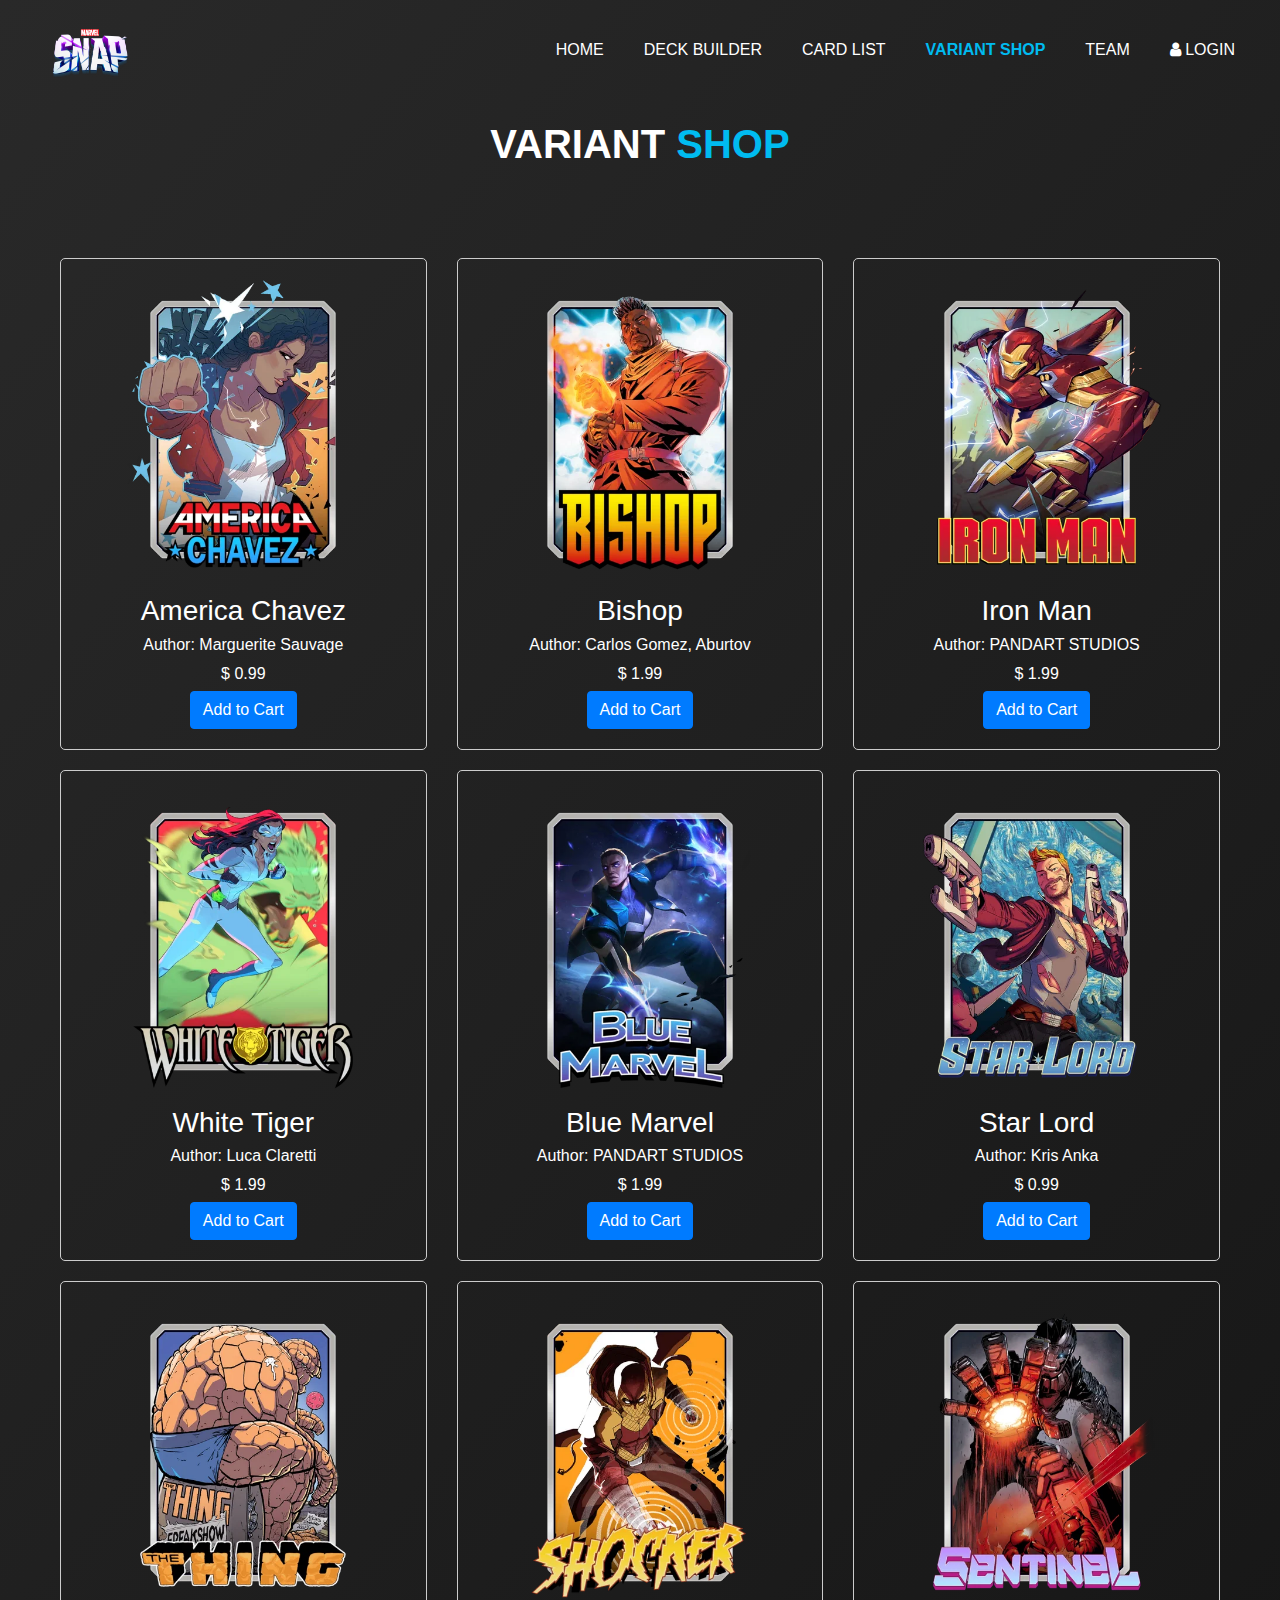
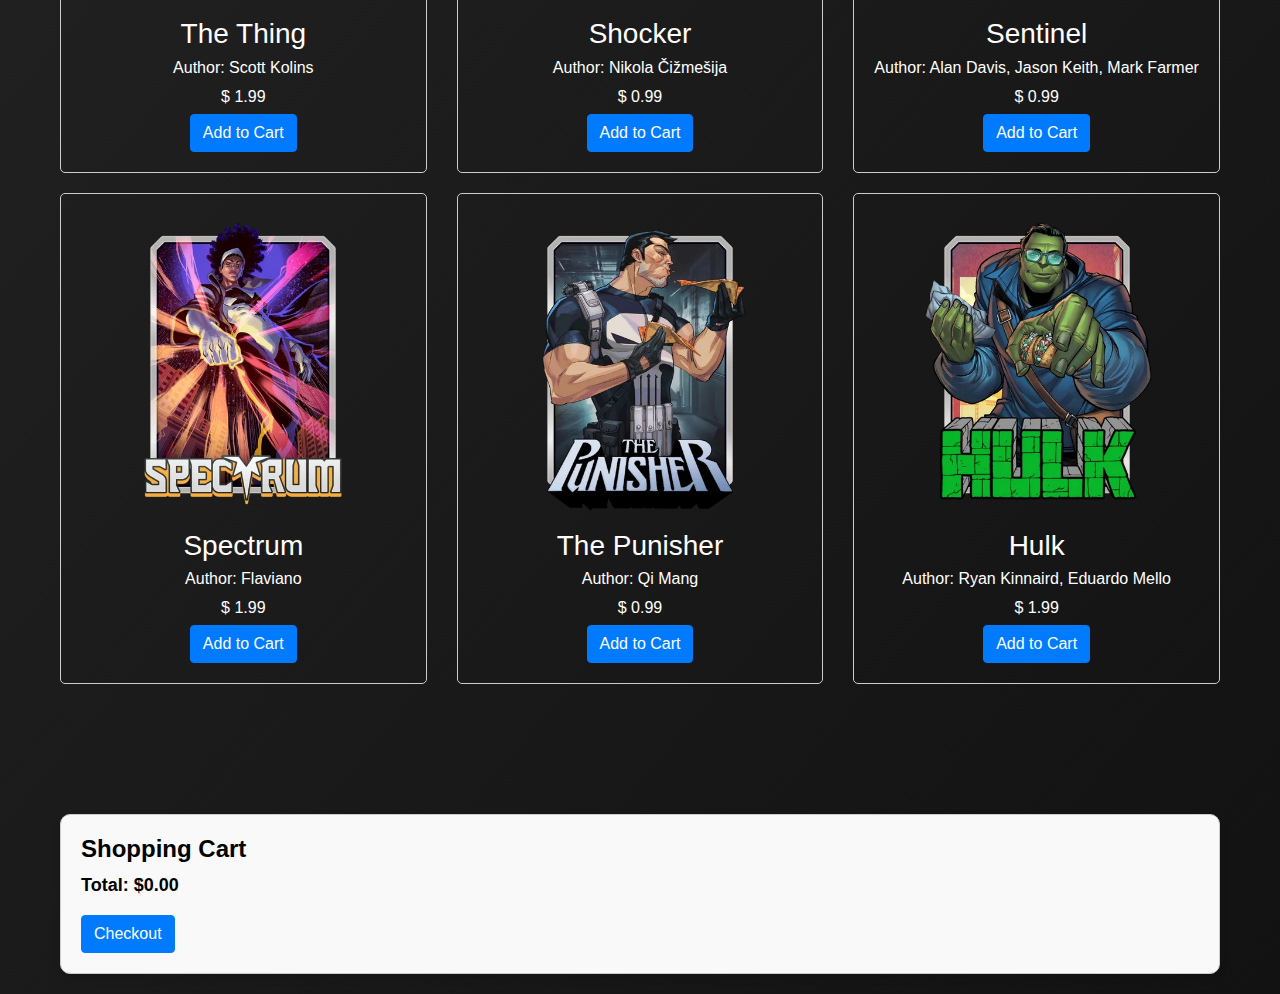
<file: prova.html>
<!DOCTYPE html>
<html lang="it">
<head>
  <meta charset="utf-8" />
  <meta http-equiv="X-UA-Compatible" content="IE=edge" />
  <meta name="viewport" content="width=device-width, initial-scale=1, shrink-to-fit=no" />
  <meta name="keywords" content="" />
  <meta name="description" content="" />
  <meta name="author" content="" />
  <link rel="shortcut icon" href="images/favicon.png" type="">
  <title>Login - Marvel Snap List</title>
  <link rel="stylesheet" type="text/css" href="css/bootstrap.css" />
  <link href="https://fonts.googleapis.com/css2?family=Roboto:wght@400;500;700;900&display=swap" rel="stylesheet">
  <link rel="stylesheet" type="text/css" href="https://cdnjs.cloudflare.com/ajax/libs/OwlCarousel2/2.3.4/assets/owl.carousel.min.css" />
  <link href="css/font-awesome.min.css" rel="stylesheet" />
  <link href="css/style.css" rel="stylesheet" />
  <link href="css/responsive.css" rel="stylesheet" />
</head>
<body class="sub_page">
  <div class="hero_area">
    <div class="hero_bg_box">
      <div class="bg_img_box">
        <img src="images/hero-bg.png" alt="">
      </div>
    </div>

    <!-- header section starts -->
    <header class="header_section">
      <div class="container-fluid">
        <nav class="navbar navbar-expand-lg custom_nav-container ">
          <a class="navbar-brand" href="index.html">
            <span>
              <img src="images/logo.png" alt="Snap" width="130" height="60">
            </span>
          </a>
          <button class="navbar-toggler" type="button" data-toggle="collapse" data-target="#navbarSupportedContent" aria-controls="navbarSupportedContent" aria-expanded="false" aria-label="Toggle navigation">
            <span class=""> </span>
          </button>
          <div class="collapse navbar-collapse" id="navbarSupportedContent">
            <ul class="navbar-nav">
              <li class="nav-item">
                <a class="nav-link" href="index.html">Home</a>
              </li>
              <li class="nav-item">
                <a class="nav-link" href="deck.html">Deck Builder</a>
              </li>
              <li class="nav-item">
                <a class="nav-link" href="cards.html">Card List</a>
              </li>
              <li class="nav-item active">
                <a class="nav-link" href="shop.html">Variant Shop</a>
              </li>
              <li class="nav-item">
                <a class="nav-link" href="team.html">Team</a> 
              </li>
              <li class="nav-item">
                <a class="nav-link" href="login.html"> <i class="fa fa-user" aria-hidden="true"></i> Login</a>
              </li>
            </ul>
          </div>
        </nav>
      </div>
    </header>
    <!-- end header section -->

    <style>
        /* Stili CSS per la pagina */
        body {
          font-family: Arial, sans-serif;
          margin: 0;
          padding: 0;
        }
        .container {
          max-width: 1200px;
          margin: 0 auto;
          padding: 20px;
        }
        .product_box {
          border: 1px solid #ccc;
          border-radius: 5px;
          padding: 20px;
          margin-bottom: 20px;
          text-align: center;
        }
        .cart {
          border: 1px solid #ccc;
          border-radius: 10px;
          padding: 20px;
          background-color: #f9f9f9;
          margin-top: 20px;
          box-shadow: 0 4px 8px rgba(0, 0, 0, 0.1);
          color: black; /* Cambia il colore del testo a nero */
        }
        .cart h2 {
          margin-top: 0;
          font-size: 24px;
          font-weight: bold;
        }
        #cartItems {
          list-style-type: none;
          padding: 0;
          margin: 0;
        }
        #cartItems li {
          padding: 8px 0;
          border-bottom: 1px solid #ddd;
        }
        #cartTotal {
          font-weight: bold;
          font-size: 18px;
        }
        .btn-primary {
          background-color: #007bff;
          border-color: #007bff;
          color: white;
        }
        .btn-primary:hover {
          background-color: #0056b3;
          border-color: #004085;
        }
        .btn-primary:focus {
          box-shadow: 0 0 0 0.2rem rgba(0,123,255,.5);
        }
      </style>

    <div class="container">
      <div class="heading_container heading_center">
        <h1>
          VARIANT <span>SHOP</span>
        </h1>
      </div>

      <!-- Product section -->
      <section class="product_section layout_padding">
        <div class="row">
          <!-- Product 1 -->
          <div class="col-md-4">
            <div class="product_box">
              <img src="images/var1.png" alt="America Chavez" width="300" height="300">
              <h3>America Chavez</h3>
              <p>Author: Marguerite Sauvage </p>
              <p>$ 0.99</p>
              <button class="btn btn-primary add_to_cart_btn" onclick="addToCart('America Chavez', 0.99)">Add to Cart</button>
            </div>
          </div>
          <!-- Product 2 -->
          <div class="col-md-4">
              <div class="product_box">
                <img src="images/var2.png" alt="Bishop" width="300" height="300">
                <h3>Bishop</h3>
                <p>Author: Carlos Gomez, Aburtov</p>
                <p>$ 1.99</p>
                <button class="btn btn-primary add_to_cart_btn" onclick="addToCart('Bishop', 1.99)">Add to Cart</button>
              </div>  
            </div>
            <!-- Product 3 -->
            <div class="col-md-4">
              <div class="product_box">
                <img src="images/var3.png" alt="Iron Man" width="300" height="300">
                <h3>Iron Man</h3>
                <p>Author: PANDART STUDIOS</p>
                <p>$ 1.99</p>
                <button class="btn btn-primary add_to_cart_btn" onclick="addToCart('Iron Man', 1.99)">Add to Cart</button>
              </div>
            </div>
            <!-- Product 4 -->
            <div class="col-md-4">
              <div class="product_box">
                <img src="images/var4.png" alt="White Tiger" width="300" height="300">
                <h3>White Tiger</h3>
                <p>Author: Luca Claretti</p>
                <p>$ 1.99</p>
                <button class="btn btn-primary add_to_cart_btn" onclick="addToCart('White Tiger', 1.99)">Add to Cart</button>
              </div>
            </div>
            <!-- Product 5 -->
            <div class="col-md-4">
              <div class="product_box">
                <img src="images/var5.png" alt="Blue Marvel" width="300" height="300">
                <h3>Blue Marvel</h3>
                <p>Author: PANDART STUDIOS</p>
                <p>$ 1.99</p>
                <button class="btn btn-primary add_to_cart_btn" onclick="addToCart('Blue Marvel', 1.99)">Add to Cart</button>
              </div>
            </div>
            <!-- Product 6 -->
            <div class="col-md-4">
              <div class="product_box">
                <img src="images/var6.png" alt="Star Lord" width="300" height="300">
                <h3>Star Lord</h3>
                <p>Author: Kris Anka</p>
                <p>$ 0.99</p>
                <button class="btn btn-primary add_to_cart_btn" onclick="addToCart('Star Lord', 0.99)">Add to Cart</button>
              </div>
            </div>
            <!-- Product 7 -->
            <div class="col-md-4">
              <div class="product_box">
                <img src="images/var7.png" alt="The Thing" width="300" height="300">
                <h3              >The Thing</h3>
                <p>Author: Scott Kolins</p>
                <p>$ 1.99</p>
                <button class="btn btn-primary add_to_cart_btn" onclick="addToCart('The Thing', 1.99)">Add to Cart</button>
              </div>
            </div>
            <!-- Product 8 -->
            <div class="col-md-4">
              <div class="product_box">
                <img src="images/var8.png" alt="Shocker" width="300" height="300">
                <h3>Shocker</h3>
                <p>Author: Nikola Čižmešija</p>
                <p>$ 0.99</p>
                <button class="btn btn-primary add_to_cart_btn" onclick="addToCart('Shocker', 0.99)">Add to Cart</button>
              </div>
            </div>
            <!-- Product 9 -->
            <div class="col-md-4">
              <div class="product_box">
                <img src="images/var9.png" alt="Sentinel" width="300" height="300">
                <h3>Sentinel</h3>
                <p>Author: Alan Davis, Jason Keith, Mark Farmer</p>
                <p>$ 0.99</p>
                <button class="btn btn-primary add_to_cart_btn" onclick="addToCart('Sentinel', 0.99)">Add to Cart</button>
              </div>
            </div>
            <!-- Product 10 -->
            <div class="col-md-4">
              <div class="product_box">
                <img src="images/var10.png" alt="Spectrum" width="300" height="300">
                <h3>Spectrum</h3>
                <p>Author: Flaviano</p>
                <p>$ 1.99</p>
                <button class="btn btn-primary add_to_cart_btn" onclick="addToCart('Spectrum', 1.99)">Add to Cart</button>
              </div>
            </div>
            <!-- Product 11 -->
            <div class="col-md-4">
              <div class="product_box">
                <img src="images/var11.png" alt="The Punisher" width="300" height="300">
                <h3>The Punisher</h3>
                <p>Author: Qi Mang</p>
                <p>$ 0.99</p>
                <button class="btn btn-primary add_to_cart_btn" onclick="addToCart('The Punisher', 0.99)">Add to Cart</button>
              </div>
            </div>
            <!-- Product 12 -->
            <div class="col-md-4">
              <div class="product_box">
                <img src="images/var12.png" alt="Hulk" width="300" height="300">
                <h3>Hulk</h3>
                <p>Author: Ryan Kinnaird, Eduardo Mello</p>
                <p>$ 1.99</p>
                <button class="btn btn-primary add_to_cart_btn" onclick="addToCart('Hulk', 1.99)">Add to Cart</button>
              </div>
            </div>
            <!-- Add other products similarly -->
          </div>
        </section>
  
        <!-- Cart section -->
        <div class="cart">
          <h2>Shopping Cart</h2>
          <ul id="cartItems"></ul>
          <p id="cartTotal">Total: $0.00</p>
          <button class="btn btn-primary" onclick="checkout()">Checkout</button>
        </div>
      </div>
  
      <!-- jQuery -->
      <script src="https://cdnjs.cloudflare.com/ajax/libs/jquery/3.6.0/jquery.min.js"></script>
      <!-- Bootstrap JS -->
      <script src="https://stackpath.bootstrapcdn.com/bootstrap/4.3.1/js/bootstrap.bundle.min.js"></script>
      <!-- Custom JS -->
      <script>
        var cart = [];
  
        function addToCart(productName, price) {
          cart.push({ productName: productName, price: price });
          updateCartUI();
        }
  
        function updateCartUI() {
          var cartItems = document.getElementById("cartItems");
          cartItems.innerHTML = "";
          var total = 0;
  
          cart.forEach(function(item) {
            var li = document.createElement("li");
            li.textContent = item.productName + " - $" + item.price.toFixed(2);
            cartItems.appendChild(li);
            total += item.price;
          });
  
          document.getElementById("cartTotal").textContent = "Total: $" + total.toFixed(2);
        }
  
        function checkout() {
          // Perform the checkout process
          $.ajax({
            url: 'checkout.php',
            type: 'POST',
            data: { cart: cart },
            success: function(response) {
              // Handle the response from the server
              var result = JSON.parse(response);
              if (result.status === 'success') {
                alert(result.message);
                cart = [];
                updateCartUI();
              } else {
                alert(result.message);
              }
            },
            error: function() {
              alert('Error during checkout. Please try again.');
            }
          });
        }
      </script>
      
    </body>
  </html>
</file>
<file: css/style.css>
@import url("https://fonts.googleapis.com/css2?family=Lato:wght@400;700&family=Open+Sans:wght@300;400;600;700&display=swap");
body {
  font-family: "Open Sans", sans-serif;
  color: #ffffff;
  background-color: #05004d;
  overflow-x: hidden;
}

.layout_padding {
  padding: 90px 0;
}

.layout_padding2 {
  padding: 75px 0;
}

.layout_padding2-top {
  padding-top: 75px;
}

.layout_padding2-bottom {
  padding-bottom: 75px;
}

.layout_padding-top {
  padding-top: 90px;
}

.layout_padding-bottom {
  padding-bottom: 90px;
}

.heading_container {
  display: -webkit-box;
  display: -ms-flexbox;
  display: flex;
  -webkit-box-orient: vertical;
  -webkit-box-direction: normal;
      -ms-flex-direction: column;
          flex-direction: column;
  -webkit-box-align: start;
      -ms-flex-align: start;
          align-items: flex-start;
}


.heading_container h1 {
  position: relative;
  font-weight: bold;
  margin-bottom: 0;
}

.heading_container h1 span {
  color: #00bbf0;
}

.heading_container h2 {
  position: relative;
  font-weight: bold;
  margin-bottom: 0;
}

.heading_container h2 span {
  color: #00bbf0;
}

.heading_container p {
  margin-top: 10px;
  margin-bottom: 0;
}

.heading_container.heading_center {
  -webkit-box-align: center;
      -ms-flex-align: center;
          align-items: center;
  text-align: center;
}

a,
a:hover,
a:focus {
  text-decoration: none;
}

a:hover,
a:focus {
  color: initial;
}

.btn,
.btn:focus {
  outline: none !important;
  -webkit-box-shadow: none;
          box-shadow: none;
}

/*header section*/
.hero_area {
  position: relative;
  min-height: 100vh;
  display: -webkit-box;
  display: -ms-flexbox;
  display: flex;
  -webkit-box-orient: vertical;
  -webkit-box-direction: normal;
      -ms-flex-direction: column;
          flex-direction: column;
}

.hero_area .hero_bg_box {
  position: absolute;
  top: 0;
  left: 0;
  width: 100%;
  height: 100%;
  display: -webkit-box;
  display: -ms-flexbox;
  display: flex;
  -webkit-box-pack: center;
      -ms-flex-pack: center;
          justify-content: center;
  -webkit-box-align: end;
      -ms-flex-align: end;
          align-items: flex-end;
  overflow: hidden;
  z-index: -1;
}

.hero_area .hero_bg_box .bg_img_box {
  min-width: 100%;
  min-height: 100%;
}

.hero_area .hero_bg_box img {
  min-width: 100%;
  min-height: 100%;
}

.sub_page .hero_area {
  min-height: auto;
  background: linear-gradient(130deg, #292929, #121212);
}

.sub_page .hero_area .hero_bg_box {
  display: none;
}

.header_section {
  padding: 15px 0;
}

.header_section .container-fluid {
  padding-right: 25px;
  padding-left: 25px;
}

.navbar-brand span {
  font-weight: bold;
  font-size: 24px;
  color: #ffffff;
}

.custom_nav-container {
  padding: 0;
}

.custom_nav-container .navbar-nav {
  margin-left: auto;
}

.custom_nav-container .navbar-nav .nav-item .nav-link {
  padding: 5px 20px;
  color: #ffffff;
  text-align: center;
  text-transform: uppercase;
  border-radius: 5px;
  -webkit-transition: all 0.3s;
  transition: all 0.3s;
}

.custom_nav-container .navbar-nav .nav-item:hover .nav-link, .custom_nav-container .navbar-nav .nav-item.active .nav-link {
  color: #00bbf0;
}

.custom_nav-container .navbar-nav .nav-item.active .nav-link {
  font-weight: 600;
}

.custom_nav-container .nav_search-btn {
  width: 35px;
  height: 35px;
  padding: 0;
  border: none;
  color: #ffffff;
}

.custom_nav-container .nav_search-btn:hover {
  color: #00bbf0;
}

.custom_nav-container .navbar-toggler {
  outline: none;
}

.custom_nav-container .navbar-toggler {
  padding: 0;
  width: 37px;
  height: 42px;
  -webkit-transition: all 0.3s;
  transition: all 0.3s;
}

.custom_nav-container .navbar-toggler span {
  display: block;
  width: 35px;
  height: 4px;
  background-color: #ffffff;
  margin: 7px 0;
  -webkit-transition: all 0.3s;
  transition: all 0.3s;
  position: relative;
  border-radius: 5px;
  transition: all 0.3s;
}

.custom_nav-container .navbar-toggler span::before, .custom_nav-container .navbar-toggler span::after {
  content: "";
  position: absolute;
  left: 0;
  height: 100%;
  width: 100%;
  background-color: #ffffff;
  top: -10px;
  border-radius: 5px;
  -webkit-transition: all 0.3s;
  transition: all 0.3s;
}

.custom_nav-container .navbar-toggler span::after {
  top: 10px;
}

.custom_nav-container .navbar-toggler[aria-expanded="true"] {
  -webkit-transform: rotate(360deg);
          transform: rotate(360deg);
}

.custom_nav-container .navbar-toggler[aria-expanded="true"] span {
  -webkit-transform: rotate(45deg);
          transform: rotate(45deg);
}

.custom_nav-container .navbar-toggler[aria-expanded="true"] span::before, .custom_nav-container .navbar-toggler[aria-expanded="true"] span::after {
  -webkit-transform: rotate(90deg);
          transform: rotate(90deg);
  top: 0;
}

/*end header section*/
/* slider section */
.slider_section {
  -webkit-box-flex: 1;
      -ms-flex: 1;
          flex: 1;
  display: -webkit-box;
  display: -ms-flexbox;
  display: flex;
  -webkit-box-align: center;
      -ms-flex-align: center;
          align-items: center;
  position: relative;
  padding: 45px 0 145px 0;
}

.slider_section .row {
  -webkit-box-align: center;
      -ms-flex-align: center;
          align-items: center;
}

.slider_section #customCarousel1 {
  width: 100%;
  position: unset;
}

.slider_section .detail-box {
  color: #440042;
}

.slider_section .detail-box h1 {
  font-size: 3rem;
  font-weight: bold;
  text-transform: uppercase;
  margin-bottom: 15px;
  color: #ffffff;
}

.slider_section .detail-box p {
  color: #fefefe;
  font-size: 14px;
}

.slider_section .detail-box .btn-box {
  display: -webkit-box;
  display: -ms-flexbox;
  display: flex;
  margin: 0 -5px;
  margin-top: 25px;
}

.slider_section .detail-box .btn-box a {
  margin: 5px;
  text-align: center;
  width: 165px;
}

.slider_section .detail-box .btn-box .btn1 {
  display: inline-block;
  padding: 10px 15px;
  background-color: #00bbf0;
  color: #ffffff;
  border-radius: 0;
  -webkit-transition: all 0.3s;
  transition: all 0.3s;
  border: none;
}

.slider_section .detail-box .btn-box .btn1:hover {
  background-color: #007fa4;
}

.slider_section .detail-box .btn-box .btn2 {
  display: inline-block;
  padding: 10px 15px;
  background-color: #000000;
  color: #ffffff;
  border-radius: 0;
  -webkit-transition: all 0.3s;
  transition: all 0.3s;
  border: none;
}

.slider_section .detail-box .btn-box .btn2:hover {
  background-color: black;
}

.slider_section .img-box {
  margin: 45px 0;
}

.slider_section .img-box img {
  width: 100%;
  -webkit-animation: upDown 5s infinite;
          animation: upDown 5s infinite;
}

@-webkit-keyframes upDown {
  0% {
    -webkit-transform: translateY(-45px);
            transform: translateY(-45px);
  }
  50% {
    -webkit-transform: translateY(45px);
            transform: translateY(45px);
  }
  100% {
    -webkit-transform: translateY(-45px);
            transform: translateY(-45px);
  }
}

@keyframes upDown {
  0% {
    -webkit-transform: translateY(-45px);
            transform: translateY(-45px);
  }
  50% {
    -webkit-transform: translateY(45px);
            transform: translateY(45px);
  }
  100% {
    -webkit-transform: translateY(-45px);
            transform: translateY(-45px);
  }
}

.slider_section .carousel-indicators {
  position: unset;
  margin: 0;
  -webkit-box-pack: center;
      -ms-flex-pack: center;
          justify-content: center;
  -webkit-box-align: center;
      -ms-flex-align: center;
          align-items: center;
}

.slider_section .carousel-indicators li {
  background-color: #ffffff;
  width: 12px;
  height: 12px;
  border-radius: 100%;
  opacity: 1;
}

.slider_section .carousel-indicators li.active {
  width: 20px;
  height: 20px;
  background-color: #00bbf0;
}

.service_section {
  position: relative;
}

.service_section .box {
  display: -webkit-box;
  display: -ms-flexbox;
  display: flex;
  -webkit-box-orient: vertical;
  -webkit-box-direction: normal;
      -ms-flex-direction: column;
          flex-direction: column;
  -webkit-box-align: center;
      -ms-flex-align: center;
          align-items: center;
  text-align: center;
  margin-top: 45px;
  background-color: #f8f8f9;
  padding: 20px;
  border-radius: 5px;
}

.service_section .box .img-box {
  display: -webkit-box;
  display: -ms-flexbox;
  display: flex;
  -webkit-box-pack: center;
      -ms-flex-pack: center;
          justify-content: center;
  -webkit-box-align: start;
      -ms-flex-align: start;
          align-items: flex-start;
  width: 125px;
  min-width: 75px;
  height: 75px;
  margin-bottom: 15px;
}

.service_section .box .img-box img {
  max-width: 100%;
  max-height: 100%;
  -webkit-transition: all 0.3s;
  transition: all 0.3s;
}

.service_section .box .detail-box h5 {
  font-weight: bold;
  text-transform: uppercase;
}

.service_section .box .detail-box a {
  color: #440042;
  font-weight: 600;
}

.service_section .box .detail-box a:hover {
  color: #00bbf0;
}

.service_section .btn-box {
  display: -webkit-box;
  display: -ms-flexbox;
  display: flex;
  -webkit-box-pack: center;
      -ms-flex-pack: center;
          justify-content: center;
  margin-top: 45px;
}

.service_section .btn-box a {
  display: inline-block;
  padding: 10px 45px;
  background-color: #00bbf0;
  color: #ffffff;
  border-radius: 0;
  -webkit-transition: all 0.3s;
  transition: all 0.3s;
  border: none;
}

.service_section .btn-box a:hover {
  background-color: #007fa4;
}

.about_section {
  background-color: #05004d;
  color: #ffffff;
}

.about_section .heading_container {
  margin-bottom: 45px;
}

.about_section .row {
  -webkit-box-align: center;
      -ms-flex-align: center;
          align-items: center;
}

.about_section .img-box img {
  max-width: 100%;
}

.about_section .detail-box h4 {
  font-weight: bold;
}

.about_section .detail-box p {
  margin-top: 15px;
}

.about_section .detail-box a {
  display: inline-block;
  padding: 10px 45px;
  background-color: #00bbf0;
  color: #ffffff;
  border-radius: 0px;
  -webkit-transition: all 0.3s;
  transition: all 0.3s;
  border: none;
  margin-top: 15px;
}

.about_section .detail-box a:hover {
  background-color: #007fa4;
}

.why_section .box {
  margin-top: 45px;
  display: -webkit-box;
  display: -ms-flexbox;
  display: flex;
  -webkit-box-orient: vertical;
  -webkit-box-direction: normal;
      -ms-flex-direction: column;
          flex-direction: column;
  -webkit-box-align: center;
      -ms-flex-align: center;
          align-items: center;
  text-align: center;
}

.why_section .box .img-box {
  margin-bottom: 20px;
  width: 120px;
  height: 120px;
  min-width: 120px;
  min-height: 120px;
  border-radius: 100%;
  border: 5px solid #ffffff;
  display: -webkit-box;
  display: -ms-flexbox;
  display: flex;
  -webkit-box-pack: center;
      -ms-flex-pack: center;
          justify-content: center;
  -webkit-box-align: center;
      -ms-flex-align: center;
          align-items: center;
}

.why_section .box .img-box img {
  width: 55px;
  height: auto;
  fill: #e5e5e5;
}

.why_section .box h5 {
  font-weight: bold;
  margin-bottom: 10px;
}

.why_section .box p {
  margin-bottom: 0;
}

.why_section .btn-box {
  display: -webkit-box;
  display: -ms-flexbox;
  display: flex;
  -webkit-box-pack: center;
      -ms-flex-pack: center;
          justify-content: center;
  margin-top: 45px;
}

.why_section .btn-box a {
  display: inline-block;
  padding: 10px 45px;
  background-color: #00bbf0;
  color: #ffffff;
  border-radius: 0;
  -webkit-transition: all 0.3s;
  transition: all 0.3s;
  border: none;
}

.why_section .btn-box a:hover {
  background-color: #007fa4;
}

/*team section */
.team_section {
  text-align: center;
  background-color: #05004d;
  color: #ffffff;
}

.team_section .heading_container {
  -webkit-box-pack: center;
      -ms-flex-pack: center;
          justify-content: center;
}

.team_section .team_container {
  padding: 0 15px;
}

.team_section .team_container .box {
  padding: 35px 0 0 0;
  border-radius: 5px;
  overflow: hidden;
  -webkit-transition: all .1s;
  transition: all .1s;
  margin-top: 45px;
  background: -webkit-gradient(linear, left top, left bottom, from(#002759), to(#002b64));
  background: linear-gradient(to bottom, #002759, #002b64);
}

.team_section .team_container .box .img-box {
  display: -webkit-box;
  display: -ms-flexbox;
  display: flex;
  -webkit-box-pack: center;
      -ms-flex-pack: center;
          justify-content: center;
  -webkit-box-align: center;
      -ms-flex-align: center;
          align-items: center;
}

.team_section .team_container .box .img-box img {
  width: 120px;
  border-radius: 100%;
  border: 5px solid #ffffff;
}

.team_section .team_container .box .detail-box {
  margin: 25px 0;
}

.team_section .team_container .box .detail-box h5 {
  color: #00bbf0;
  font-weight: 600;
  position: relative;
}

.team_section .team_container .box .social_box {
  padding: 10px 45px 20px 45px;
  display: -webkit-box;
  display: -ms-flexbox;
  display: flex;
  -webkit-box-pack: justify;
      -ms-flex-pack: justify;
          justify-content: space-between;
}

.team_section .team_container .box .social_box a {
  color: #ffffff;
  font-size: 22px;
}

.team_section .team_container .box .social_box a:hover {
  color: #00bbf0;
}

/*team section end*/
/* client section start */
.client_section .heading_container {
  margin-bottom: 30px;
}

.client_section .box {
  display: -webkit-box;
  display: -ms-flexbox;
  display: flex;
  -webkit-box-orient: vertical;
  -webkit-box-direction: normal;
      -ms-flex-direction: column;
          flex-direction: column;
  margin: 15px;
}

.client_section .box .img-box {
  position: relative;
  display: -webkit-box;
  display: -ms-flexbox;
  display: flex;
  -webkit-box-pack: center;
      -ms-flex-pack: center;
          justify-content: center;
  -webkit-box-align: center;
      -ms-flex-align: center;
          align-items: center;
  width: 100px;
  margin-bottom: -50px;
  margin-left: 25px;
  position: relative;
}

.client_section .box .img-box img {
  border-radius: 100%;
}

.client_section .box .client_id {
  display: -webkit-box;
  display: -ms-flexbox;
  display: flex;
  -webkit-box-pack: justify;
      -ms-flex-pack: justify;
          justify-content: space-between;
}

.client_section .box .client_id .client_info h6 {
  font-weight: 600;
  margin-bottom: 5px;
}

.client_section .box .client_id .client_info p {
  margin-bottom: 0;
  font-size: 15px;
  font-size: 14px;
  margin-bottom: 10px;
}

.client_section .box .detail-box {
  background-color: #ffffff;
  -webkit-box-shadow: 0 0 15px 0 rgba(0, 0, 0, 0.15);
          box-shadow: 0 0 15px 0 rgba(0, 0, 0, 0.15);
  padding: 75px 25px 25px 25px;
}

.client_section .box .detail-box i {
  color: #05004d;
  margin-bottom: 10px;
}

.client_section .owl-carousel .owl-nav {
  display: -webkit-box;
  display: -ms-flexbox;
  display: flex;
  -webkit-box-pack: center;
      -ms-flex-pack: center;
          justify-content: center;
  margin-top: 45px;
}

.client_section .owl-carousel .owl-nav .owl-prev,
.client_section .owl-carousel .owl-nav .owl-next {
  width: 55px;
  height: 55px;
  background-color: #ffffff;
  color: #000000;
  outline: none;
  bottom: 0px;
  font-size: 24px;
  -webkit-box-shadow: 0 0 5px 0 rgba(0, 0, 0, 0.25);
          box-shadow: 0 0 5px 0 rgba(0, 0, 0, 0.25);
}

.client_section .owl-carousel .owl-nav .owl-prev:hover,
.client_section .owl-carousel .owl-nav .owl-next:hover {
  color: #00204a;
}

/* client section end */
.info_section {
  background-color: #00204a;
  color: #ffffff;
  padding: 45px 0 15px 0;
}

.info_section h4 {
  font-weight: 600;
  margin-bottom: 20px;
}

.info_section .info_col {
  margin-bottom: 30px;
}

.info_section .info_contact .contact_link_box {
  display: -webkit-box;
  display: -ms-flexbox;
  display: flex;
  -webkit-box-orient: vertical;
  -webkit-box-direction: normal;
      -ms-flex-direction: column;
          flex-direction: column;
}

.info_section .info_contact .contact_link_box a {
  margin: 5px 0;
  color: #ffffff;
}

.info_section .info_contact .contact_link_box a i {
  margin-right: 5px;
}

.info_section .info_contact .contact_link_box a:hover {
  color: #00bbf0;
}

.info_section .info_social {
  display: -webkit-box;
  display: -ms-flexbox;
  display: flex;
  margin-top: 20px;
  margin-bottom: 10px;
}

.info_section .info_social a {
  display: -webkit-box;
  display: -ms-flexbox;
  display: flex;
  -webkit-box-pack: center;
      -ms-flex-pack: center;
          justify-content: center;
  -webkit-box-align: center;
      -ms-flex-align: center;
          align-items: center;
  color: #ffffff;
  border-radius: 100%;
  margin-right: 10px;
  font-size: 24px;
}

.info_section .info_social a:hover {
  color: #00bbf0;
}

.info_section .info_links {
  display: -webkit-box;
  display: -ms-flexbox;
  display: flex;
  -webkit-box-orient: vertical;
  -webkit-box-direction: normal;
      -ms-flex-direction: column;
          flex-direction: column;
  -ms-flex-wrap: wrap;
      flex-wrap: wrap;
}

.info_section .info_links a {
  display: -webkit-box;
  display: -ms-flexbox;
  display: flex;
  -webkit-box-align: center;
      -ms-flex-align: center;
          align-items: center;
  margin-bottom: 15px;
  color: #ffffff;
}

.info_section .info_links a:hover {
  color: #00bbf0;
}

.info_section form input {
  border: none;
  border-bottom: 1px solid #ffffff;
  background-color: transparent;
  width: 100%;
  height: 45px;
  color: #ffffff;
  outline: none;
}

.info_section form input::-webkit-input-placeholder {
  color: #ffffff;
}

.info_section form input:-ms-input-placeholder {
  color: #ffffff;
}

.info_section form input::-ms-input-placeholder {
  color: #ffffff;
}

.info_section form input::placeholder {
  color: #ffffff;
}

.info_section form button {
  width: 100%;
  text-align: center;
  display: inline-block;
  padding: 10px 55px;
  background-color: #00bbf0;
  color: #ffffff;
  border-radius: 0;
  -webkit-transition: all 0.3s;
  transition: all 0.3s;
  border: none;
  margin-top: 15px;
}

.info_section form button:hover {
  background-color: #007fa4;
}

/* footer section*/
.footer_section {
  position: relative;
  background-color: #ffffff;
  text-align: center;
}

.footer_section p {
  color: #00204a;
  padding: 25px 0;
  margin: 0;
}

.footer_section p a {
  color: inherit;
}

@-webkit-keyframes lessUpDown {
  0% {
    -webkit-transform: translateY(-5px); /* Modifica la distanza di spostamento verso l'alto */
            transform: translateY(-5px);
  }
  50% {
    -webkit-transform: translateY(5px); /* Modifica la distanza di spostamento verso il basso */
            transform: translateY(5px);
  }
  100% {
    -webkit-transform: translateY(-5px); /* Torna alla posizione iniziale */
            transform: translateY(-5px);
  }
}

@keyframes lessUpDown {
  0% {
    -webkit-transform: translateY(-5px); /* Modifica la distanza di spostamento verso l'alto */
            transform: translateY(-5px);
  }
  50% {
    -webkit-transform: translateY(5px); /* Modifica la distanza di spostamento verso il basso */
            transform: translateY(5px);
  }
  100% {
    -webkit-transform: translateY(-5px); /* Torna alla posizione iniziale */
            transform: translateY(-5px);
  }
}

.about_section .img-box img {
  width: 100%;
  opacity: 1; /* Aggiungi l'opacità desiderata qui */
  /* Puoi regolare l'opacità da 0 a 1, dove 0 è completamente trasparente e 1 è completamente opaco */
  -webkit-animation: lessUpDown 3s infinite;
  animation: lessUpDown 3s infinite;
}

/* Stile per il titolo */
.custom-title {
  font-family: 'Montserrat', sans-serif; /* Utilizzo del font "Montserrat" */
  font-size: 32px; /* Dimensione del carattere */
  font-weight: 700; /* Grassetto */
  color: #004080; /* Colore del testo */
  text-align: center; /* Allineamento al centro */
  text-transform: uppercase; /* Trasformazione in maiuscolo */
  letter-spacing: 1px; /* Spaziatura tra le lettere */
  margin-bottom: 20px; /* Margine inferiore per separare dal contenuto successivo */
}

.deck_builder_section {
  padding: 50px 0;
}

.card_slots {
  display: grid;
  grid-template-columns: repeat(4, 175px);
  gap: 0px; /* Aumentato lo spazio tra le carte */
  margin-left: -650px; /* Spostato a sinistra */
}

.add_card_button {
  position: absolute;
  bottom: 10px;
  right: 10px;
  padding: 5px 10px;
  background-color: #007bff;
  color: #fff;
  border: none;
  border-radius: 3px;
  cursor: pointer;
}

.card_slot {
  position: relative; /* Per consentire il posizionamento assoluto del bottone */
  width: 100%;
  height: 250px;
  background-color: #212121;
  border: 5px solid #1a1a1a;
  border-radius: 5px;
  overflow: hidden; /* Per gestire overflow del bottone */
}

.image_row {
  display: flex;
  justify-content: center;
  align-items: center;
  margin-top: 20px;
}

.image_container:nth-child(1), .image_container:nth-child(3), .image_container:nth-child(5) {
  animation: moveUp 3s infinite alternate;
}

.image_container:nth-child(2), .image_container:nth-child(4) {
  animation: moveDown 3s infinite alternate;
}

@keyframes moveUp {
  from {
    transform: translateY(0);
  }
  to {
    transform: translateY(-15px); /* Sposta verso l'alto di 10px */
  }
}

@keyframes moveDown {
  from {
    transform: translateY(0);
  }
  to {
    transform: translateY(15px); /* Sposta verso il basso di 10px */
  }
}

.image_container img {
  max-width: 100%;
  height: auto;
}

.img_container {
  margin-bottom: auto; /* Spazio tra le immagini */
  margin-left: auto;
  margin-right: auto;
}


.img_container img {
  max-width: 100%;
  height: auto;
}

/* Stile per l'effetto di hover */
.image_container {
  position: relative;
  overflow: hidden;
}

.image_container img {
  display: block;
  width: 100%;
  height: auto;
}

.image_description {
  position: absolute;
  bottom: 0;
  left: 0;
  width: 100%;
  background-color: rgba(0, 0, 0, 0.5);
  color: white;
  padding: 10px;
  transform: translateY(100%);
  transition: transform 0.3s ease;
}

.image_container:hover .image_description {
  transform: translateY(0);
}

.product_box {
  text-align: center;
}

.product_box img {
  margin-bottom: 10px;
}

.product_box h3, .product_box p {
  margin: 5px 0;
}
</file>
<file: css/responsive.css>
@media (max-width: 1300px) {}

@media (max-width: 1120px) {}

@media (max-width: 992px) {
  .hero_area {
    min-height: auto;
  }

  .hero_area {
    background: linear-gradient(130deg, #231a6f, #0f054c);
  }

  .hero_area .hero_bg_box {
    display: none;
  }

  .slider_section {
    padding: 45px 0 75px 0;
  }

  .custom_nav-container .navbar-nav {
    padding-top: 15px;
    align-items: center;
  }


  .custom_nav-container .navbar-nav .nav-item .nav-link {
    padding: 5px 25px;
    margin: 5px 0;
  }


}

@media (max-width: 768px) {
  .about_section .img-box {
    margin-bottom: 45px;
  }

}

@media (max-width: 576px) {
  .header_section .header_top .contact_nav a span {
    display: none;
  }


  .client_section .client_container {
    width: 100%;
  }

  .client_section .box {
    margin: 0;
  }

  .owl-nav {
    display: flex;
    justify-content: center;
    margin-top: 45px;
  }

  .client_section .owl-carousel .owl-nav .owl-prev,
  .client_section .owl-carousel .owl-nav .owl-next {
    position: unset;
    margin: 0 2.5px;
  }
}

@media (max-width: 480px) {
  .slider_section .detail-box h1 {
    font-size: 2rem;
  }

  .track_section form {
    flex-direction: column;
    align-items: flex-start;
  }

  .track_section form input {
    width: 100%;
  }

  .track_section form button {
    padding: 10px 60px;
    margin-top: 10px;
  }
}

@media (max-width: 420px) {
  .service_section .box {
    flex-direction: column;
  }

  .service_section .box .img-box {
    justify-content: flex-start;
    margin-bottom: 15px;
  }
}

@media (max-width: 376px) {}

@media (min-width: 1200px) {
  .container {
    max-width: 1170px;
  }
}
</file>
